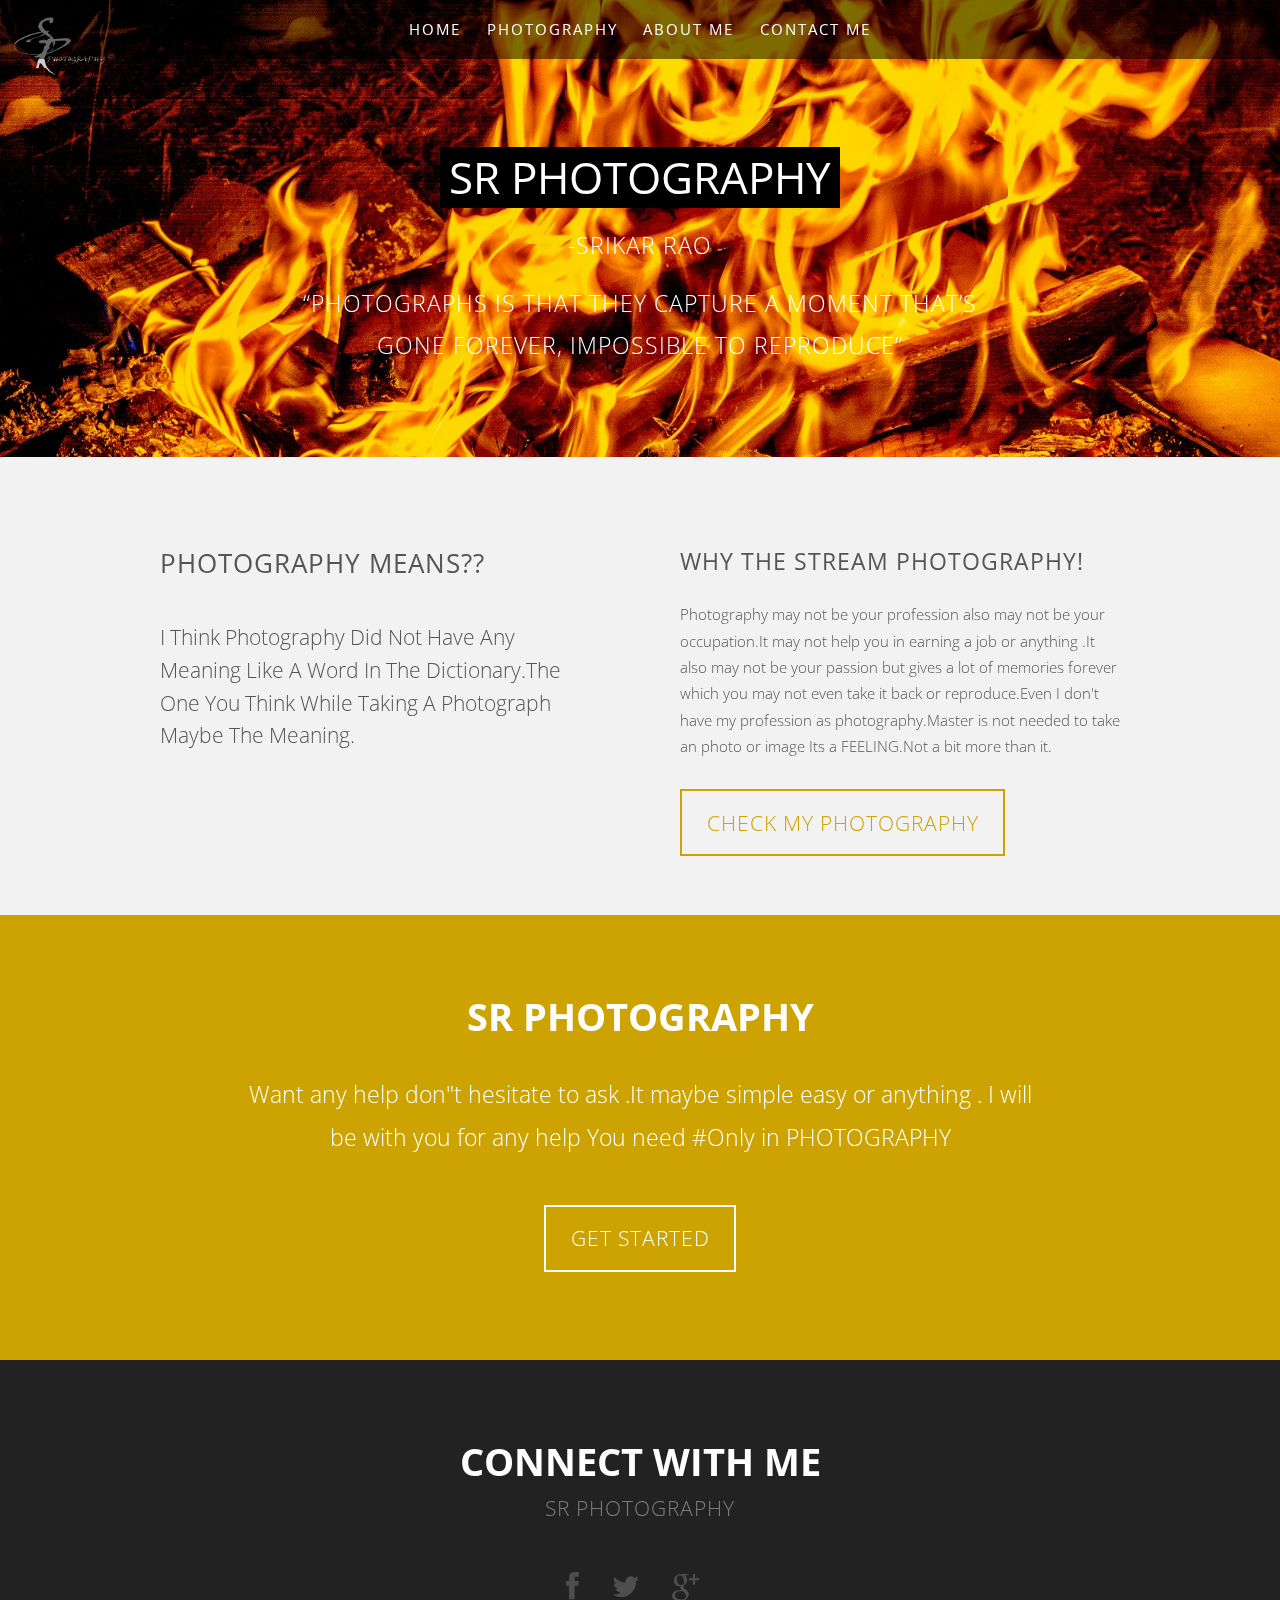
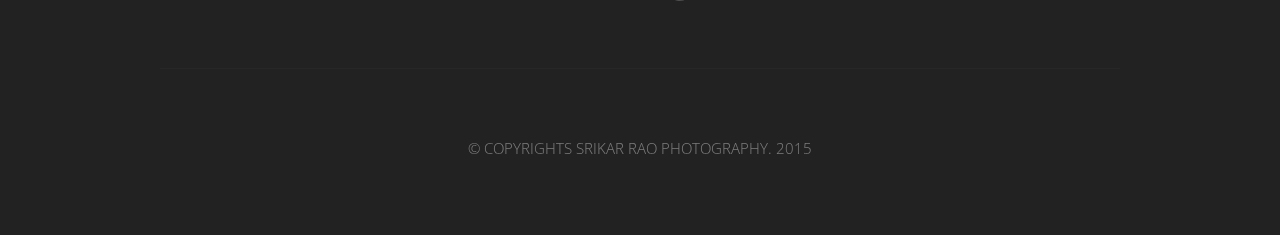
<file: index.html>
<!DOCTYPE HTML>

	<head>
		<title>SR Photography :: Home </title>
		<link rel="shortcut icon" href="favicon.png" type="image/png" />
		<meta http-equiv="content-type" content="text/html; charset=utf-8" />
		<script src="js/jquery.min.js"></script>
		<script src="js/jquery.dropotron.min.js"></script>
		<script src="js/skel.min.js"></script>
		<script src="js/skel-layers.min.js"></script>
		<script src="js/init.js"></script>
		<noscript>
			<link rel="stylesheet" href="css/skel.css" />
			<link rel="stylesheet" href="css/style.css" />
		</noscript>
	</head>
	<body class="homepage">

		<!-- Header Wrapper -->
			<div class="wrapper style1">
			
			<!-- Header -->
				<div id="header">
					<div class="container">
							
						<!-- Logo -->
							<h1><a href="index.html" id="logo">SR Photography</a></h1>
						
						<!-- Nav -->
							<nav id="nav">
								<ul>
									<li class="active"><a href="index.html">Home</a></li>
									<li>
										<a href="">Photography</a>
										<ul>
											<li><a href="gallery/live/live.html">Live Photography</a></li>
											<li><a href="gallery/street/street.html">Street Photography</a></li>
											<li><a href="gallery/fashion/fashion.html">Fashion Photography</a></li>
											<li><a href="gallery/event/event.html">Event Photography</a></li>
										</ul>
									</li>
									<li><a href="about us.html">About Me</a></li>
									<li><a href="contact/contact us.html">Contact Me</a></li>
								</ul>
							</nav>
	
					</div>
				</div>
				
			<!-- Banner -->
				<div id="banner">
					<section class="container">
						<h2>SR Photography</h2>
						<span>-Srikar Rao</span>
						<p> “Photographs is that they capture a moment that’s gone forever, impossible to reproduce” </p>
					</section>
				</div>

			</div>
		
		<!-- Section One -->
			<div class="wrapper style2">
				<section class="container">
					<div class="row double">
						<div class="6u">
							<header class="major">
								<h2>Photography Means??</h2>
								<span class="byline">I think photography did not have any meaning like a word in the dictionary.The one you think while taking a photograph maybe the meaning.</span>
							</header>
						</div>
						<div class="6u">
							<h3>Why the stream Photography!</h3>
							<p>Photography may not be your profession also may not be your occupation.It may not help you in earning a job or anything .It also may not be your passion but gives a lot of memories forever which you may not even take it back or reproduce.Even I don't have my profession as photography.Master is not needed to take an photo or image Its a FEELING.Not a bit more than it. </p>
							<a href="index.html" class="button">Check my Photography</a>
						</div>
					</div>
				</section>
			</div>

		<!-- Section Two -->
			<div class="wrapper style3">
				<section class="container">
					<header class="major">
						<h2>SR Photography</h2>
					</header>
					<p>Want any help don"t hesitate to ask .It maybe simple easy or anything . I will be with you for any help You need #Only in PHOTOGRAPHY  </p>
					<a href="contact/contact us.html" class="button alt">Get started</a>
				</section>
			</div>

		

	<!-- Footer -->
		<div id="footer">
			<section class="container">
				<header class="major">
					<h2>Connect with me</h2>
					<span class="byline">SR Photography</span>
				</header>
				<ul class="icons">
					<li class="active"><a href="https://www.facebook.com/SrikarRaoPhotography?fref=ts" class="fa fa-facebook"><span>Facebook</span></a></li>
					<li><a href="#" class="fa fa-twitter"><span>Twitter</span></a></li>
					<li><a href="#" class="fa fa-google-plus"><span>Google+</span></a></li>
				</ul>
				<hr />
			</section>
			
			<!-- Copyright -->
				<div id="copyright">
					<span class="copyright">&copy; copyrights <a href="index.html">Srikar Rao Photography</a>. 2015</span>
				</div>			
		</div>

	</body>
</html>
</file>
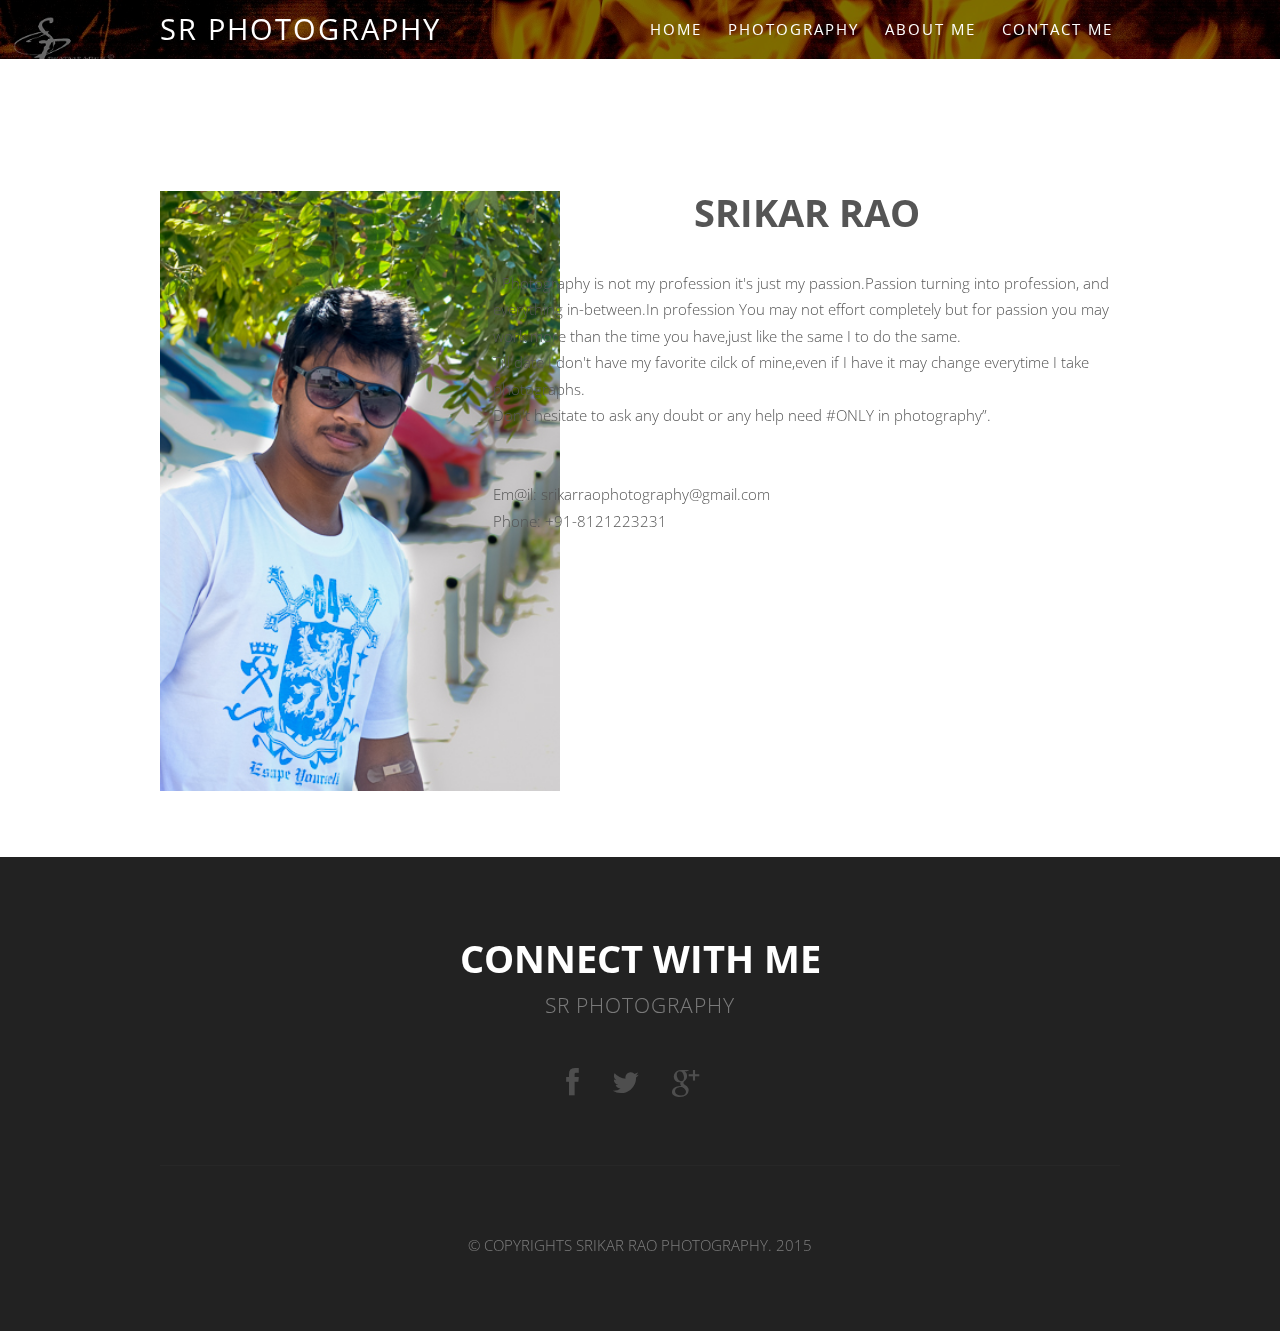
<file: about us.html>
<!DOCTYPE HTML>
<html>
	<head>
		<title>SR Photography :: About Me</title>
		<link rel="shortcut icon" href="favicon.png" type="image/png" />
		<meta http-equiv="content-type" content="text/html; charset=utf-8" />
		<meta name="description" content="" />
		<meta name="keywords" content="" />
		<script src="js/jquery.min.js"></script>
		<script src="js/jquery.dropotron.min.js"></script>
		<script src="js/skel.min.js"></script>
		<script src="js/skel-layers.min.js"></script>
		<script src="js/init.js"></script>
		<noscript>
			<link rel="stylesheet" href="css/skel.css" />
			<link rel="stylesheet" href="css/style.css" />
		</noscript>
	</head>
	<body>

		<!-- Header Wrapper -->
			<div class="wrapper style1">
			
				<!-- Header -->
					<div id="header">
						<div class="container">
								
							<!-- Logo -->
								<h1><a href="#" id="logo">SR Photography</a></h1>
							
							<!-- Nav -->
								<nav id="nav">
							        <ul>
									<li class="active"><a href="index.html">Home</a></li>
									<li>
										<a href="">Photography</a>
										<ul>
											<li><a href="gallery/live/live.html">Live Photography</a></li>
											<li><a href="gallery/street/street.html">Street Photography</a></li>
											<li><a href="gallery/fashion/fashion.html">Fashion Photography</a></li>
											<li><a href="gallery/event/event.htm">Event Photography</a></li>
										</ul>
									</li>
									<li><a href="about us.html">About Me</a></li>
									<li><a href="contact/contact us.html">Contact Me</a></li>
								</ul>
							</nav>
						</div>
					</div>
			</div>
		
		<!-- Main -->
			<div id="main" class="wrapper style4">
				<div class="container">
					<div class="row">

						<!-- Sidebar -->
						<div id="sidebar" class="4u">
							<section>
								<header class="major">
								</header>									
								<img src="srikar.jpg" alt="Smiley face" height="600" width="400">
							</section>
						</div>

						<!-- Content -->
						<div id="content" class="8u skel-cell-important">
							<section>
								<header class="major">
								    <h2><br></h2>
							        <h2><br></h2>
									<h2>Srikar Rao</h2>
									
								</header>
								<p>“ Photography is not my profession it's just my passion.Passion turning into profession, and everything in-between.In profession You may not effort completely but for passion you may work more than the time you have,just like the same I to do the same.<br>Till date I don't have  my favorite cilck of mine,even if I have it may change everytime I take photographs.<br>Don't hesitate to ask any doubt or any help need #ONLY in photography”.<br><br><br>  Em@il: srikarraophotography@gmail.com<br>Phone: +91-8121223231</p>
							</section>
						</div>
					</div>
				</div>
			</div>

	<!-- Footer -->
		<div id="footer">
			<section class="container">
				<header class="major">
					<h2>Connect with me</h2>
					<span class="byline">SR Photography</span>
				</header>
				<ul class="icons">
					<li class="active"><a href="https://www.facebook.com/SrikarRaoPhotography?fref=ts" class="fa fa-facebook"><span>Facebook</span></a></li>
					<li><a href="#" class="fa fa-twitter"><span>Twitter</span></a></li>
					<li><a href="#" class="fa fa-google-plus"><span>Google+</span></a></li>
				</ul>
				<hr />
			</section>
			
			<!-- Copyright -->
				<div id="copyright">
					<span class="copyright">&copy; copyrights <a href="index.html">Srikar Rao Photography</a>. 2015</span>
				</div>			
		</div>

	</body>
</html>
</file>
<file: css/skel.css>
html,body,div,span,applet,object,iframe,h1,h2,h3,h4,h5,h6,p,blockquote,pre,a,abbr,acronym,address,big,cite,code,del,dfn,em,img,ins,kbd,q,s,samp,small,strike,strong,sub,sup,tt,var,b,u,i,center,dl,dt,dd,ol,ul,li,fieldset,form,label,legend,table,caption,tbody,tfoot,thead,tr,th,td,article,aside,canvas,details,embed,figure,figcaption,footer,header,hgroup,menu,nav,output,ruby,section,summary,time,mark,audio,video{margin:0;padding:0;border:0;font-size:100%;font:inherit;vertical-align:baseline;}article,aside,details,figcaption,figure,footer,header,hgroup,menu,nav,section{display:block;}body{line-height:1;}ol,ul{list-style:none;}blockquote,q{quotes:none;}blockquote:before,blockquote:after,q:before,q:after{content:'';content:none;}table{border-collapse:collapse;border-spacing:0;}body{-webkit-text-size-adjust:none}

/* Box Model */

	*, *:before, *:after {
		-moz-box-sizing: border-box;
		-webkit-box-sizing: border-box;
		box-sizing: border-box;
	}

/* Container */

	body {
		/* min-width: (containers) */
		min-width: 1200px;
	}

	.container {
		margin-left: auto;
		margin-right: auto;
		
		/* width: (containers) */
		width: 1200px;
	}

	/* Modifiers */
	
		.container.small {
			/* width: (containers) * 0.75; */
			width: 900px;
		}

		.container.big {
			width: 100%;

			/* max-width: (containers) * 1.25; */
			max-width: 1500px;

			/* min-width: (containers); */
			min-width: 1200px;
		}

/* Grid */

	.\31 2u { width: 100% }
	.\31 1u { width: 91.6666666667% }
	.\31 0u { width: 83.3333333333% }
	.\39 u { width: 75% }
	.\38 u { width: 66.6666666667% }
	.\37 u { width: 58.3333333333% }
	.\36 u { width: 50% }
	.\35 u { width: 41.6666666667% }
	.\34 u { width: 33.3333333333% }
	.\33 u { width: 25% }
	.\32 u { width: 16.6666666667% }
	.\31 u { width: 8.3333333333% }
	.\-11u { margin-left: 91.6666666667% }
	.\-10u { margin-left: 83.3333333333% }
	.\-9u { margin-left: 75% }
	.\-8u { margin-left: 66.6666666667% }
	.\-7u { margin-left: 58.3333333333% }
	.\-6u { margin-left: 50% }
	.\-5u { margin-left: 41.6666666667% }
	.\-4u { margin-left: 33.3333333333% }
	.\-3u { margin-left: 25% }
	.\-2u { margin-left: 16.6666666667% }
	.\-1u { margin-left: 8.3333333333% }

	/* Rows */

		.row > * {
			float: left;
		}

		.row:after {
			content: '';
			display: block;
			clear: both;
			height: 0;
		}

		.row:first-child > * {
			padding-top: 0 !important;
		}

		/* Normal */

			.row > * {
				/* padding-left: (gutters) */
				padding-left: 40px;
			}

			.row + .row > * {
				/* padding: (gutters) 0 0 (gutters) */
				padding: 40px 0 0 40px;
			}

			.row {
				/* margin-left: -(gutters) */
				margin-left: -40px;
			}

		/* Flush */

			.row.flush > * {
				padding-left: 0;
			}

			.row + .row.flush > * {
				padding: 0;
			}

			.row.flush {
				margin-left: 0;
			}

		/* Quarter */

			.row.quarter > * {
				/* padding-left: (gutters * 0.25) */
				padding-left: 10px;
			}

			.row + .row.quarter > * {
				/* padding: (gutters * 0.25) 0 0 (gutters * 0.25) */
				padding: 10px 0 0 10px;
			}

			.row.quarter {
				/* margin-left: -(gutters * 0.25) */
				margin-left: -10px;
			}

		/* Half */

			.row.half > * {
				/* padding-left: (gutters * 0.5) */
				padding-left: 20px;
			}

			.row + .row.half > * {
				/* padding: (gutters * 0.5) 0 0 (gutters * 0.5) */
				padding: 20px 0 0 20px;
			}

			.row.half {
				/* margin-left: -(gutters * 0.5) */
				margin-left: -20px;
			}

		/* One and (a) Half */

			.row.oneandhalf > * {
				/* padding-left: (gutters * 1.5) */
				padding-left: 60px;
			}

			.row + .row.oneandhalf > * {
				/* padding: (gutters * 1.5) 0 0 (gutters * 1.5) */
				padding: 60px 0 0 60px;
			}

			.row.oneandhalf {
				/* margin-left: -(gutters * 1.5) */
				margin-left: -60px;
			}

		/* Double */

			.row.double > * {
				/* padding-left: (gutters * 2) */
				padding-left: 80px;
			}

			.row + .row.double > * {
				/* padding: (gutters * 2) 0 0 (gutters * 2) */
				padding: 80px 0 0 80px;
			}

			.row.double {
				/* margin-left: -(gutters * 2) */
				margin-left: -80px;
			}
</file>
<file: css/style.css>
@import url("font-awesome.min.css");
@import url("http://fonts.googleapis.com/css?family=Open+Sans:300,400,600,700,800");

/* Basic */

	body {
		background: #222222;
	}

		body.loading * {
			-moz-transition: none !important;
			-webkit-transition: none !important;
			-o-transition: none !important;
			-ms-transition: none !important;
			transition: none !important;
			-moz-animation: none !important;
			-webkit-animation: none !important;
			-o-animation: none !important;
			-ms-animation: none !important;
			animation: none !important;
		}

	body, input, select, textarea {
		color: #555555;
		font-family: 'Open Sans', sans-serif;
		font-size: 12pt;
		font-weight: 300;
		line-height: 1.65em;
	}

	a {
		color: #CCA300;
		text-decoration: underline;
	}

	strong, b {
		font-weight: 700;
	}

	em, i {
		font-style: italic;
	}

	p, ul, ol, dl, table, blockquote {
		margin: 0 0 2em 0;
	}

	p {
		line-height: 1.8em;
	}

		

	h1, h2, h3, h4, h5, h6 {
		color: inherit;
		font-weight: 700;
	}

		h1 a, h2 a, h3 a, h4 a, h5 a, h6 a {
			color: inherit;
			text-decoration: none;
		}

	h2 {
		font-size: 1.5em;
	}

	h3 {
		font-size: 1.25em;
	}

	sub {
		font-size: 0.8em;
		position: relative;
		top: 0.5em;
	}

	sup {
		font-size: 0.8em;
		position: relative;
		top: -0.5em;
	}

	hr {
		border-top: solid 1px #CCA300;
		border: 0;
		margin-bottom: 1.5em;
	}

	blockquote {
		border-left: solid 0.5em #CCA300;
		font-style: italic;
		padding: 1em 0 1em 2em;
	}


	header.major {
		padding-bottom: 3em;
		text-align: center;
		text-transform: uppercase;
	}

		header.major h2 {
			font-size: 2.6em;
			font-weight: 700;
		}

		header.major .byline {
			display: block;
			padding-top: 1em;
			letter-spacing: 1px;
			font-size: 1.4em;
		}

	footer > :last-child {
		margin-bottom: 0;
	}

	footer.major {
		padding-top: 3em;
	}


	::-webkit-input-placeholder {
		color: inherit;
		opacity: 0.5;
		position: relative;
		top: 3px;
	}

	:-moz-placeholder {
		color: inherit;
		opacity: 0.5;
	}

	::-moz-placeholder {
		color: inherit;
		opacity: 0.5;
	}

	:-ms-input-placeholder {
		color: inherit;
		opacity: 0.5;
	}

	


/* Icon */

	.icon {
		position: relative;
	}

		.icon:before {
			content: "";
			-moz-osx-font-smoothing: grayscale;
			-webkit-font-smoothing: antialiased;
			font-family: FontAwesome;
			font-style: normal;
			font-weight: normal;
			text-transform: none !important;
		}

		.icon > .label {
			display: none;
		}

/* Lists */


	ul.icons {
		cursor: default;
		padding-bottom: 2em;
	}

		ul.icons li {
			display: inline-block;
			line-height: 1em;
			padding: 0.5em 1em;
		}

			ul.icons li:first-child {
				padding-left: 0;
			}

			ul.icons li span {
				display: none;
			}

			ul.icons li a {
				text-decoration: none;
				font-size: 2em;
				color: inherit;
				opacity: 0.2;
				-moz-transition: all 0.35s ease-in-out;
				-webkit-transition: all 0.35s ease-in-out;
				-o-transition: all 0.35s ease-in-out;
				-ms-transition: all 0.35s ease-in-out;
				transition: all 0.35s ease-in-out;
			}

			ul.icons li a:hover {
				color: inherit;
				opacity: 1;
			}



	

/* Tables */

	table {
		width: 100%;
	}

	

/* Button */

	input[type="submit"],
	input[type="reset"],
	input[type="button"],
	.button {
		-moz-appearance: none;
		-webkit-appearance: none;
		-o-appearance: none;
		-ms-appearance: none;
		appearance: none;
		background: none;
		border-radius: none;
		border: 2px solid;
		border-color: #CCA300;
		color: #CCA300;
		cursor: pointer;
		display: inline-block;
		padding: 0.90em 1.2em;
		letter-spacing: 1px;
		text-align: center;
		text-decoration: none;
		text-transform: uppercase;
		font-size: 1.4em;
		-moz-transition: all 0.35s ease-in-out;
		-webkit-transition: all 0.35s ease-in-out;
		-o-transition: all 0.35s ease-in-out;
		-ms-transition: all 0.35s ease-in-out;
		transition: all 0.35s ease-in-out;
	}

		input[type="submit"]:hover,
		input[type="reset"]:hover,
		input[type="button"]:hover,
		.button:hover {
			background: #CCA300;
			color: white;
		}

		input[type="submit"].alt,
		input[type="reset"].alt,
		input[type="button"].alt,
		.button.alt {
			border-color: inherit;
			color: inherit;
		}

			input[type="submit"].alt:hover,
			input[type="reset"].alt:hover,
			input[type="button"].alt:hover,
			.button.alt:hover {
				background: white;
				color: #CCA300;
			}

		
		

/* Wrapper */

	.wrapper {
		padding: 6em 0em 4em 0em;
	}

		.wrapper.style1 {
			padding: 0em;
			background: #222222 url(../images/banner.jpg) no-repeat;
			background-size: cover;
		}

		.wrapper.style2 {
			background: #f2f2f2;
		}

			.wrapper.style2 .major {
				text-align: left !important;
			}

				.wrapper.style2 .major h2 {
					display: block;
					margin-bottom: 0.70em;
					letter-spacing: 1px;
					line-height: 1.4em;
					text-transform: uppercase;
					font-size: 1.8em;
					font-weight: 400;
				}

				.wrapper.style2 .major .byline {
					letter-spacing: normal;
					line-height: 1.6em;
					text-transform: capitalize;
					font-size: 1.4em;
				}

			.wrapper.style2 h3 {
				display: block;
				margin-bottom: 1em;
				letter-spacing: 1px;
				line-height: 1.4em;
				text-transform: uppercase;
				font-size: 1.6em;
				font-weight: 400;
			}

		.wrapper.style3 {
			padding-bottom: 6em;
			background: #CCA300;
			text-align: center;
			color: white;
		}

			.wrapper.style3 .container {
				padding-left: 6em;
				padding-right: 6em;
			}

			.wrapper.style3 p {
				font-size: 1.6em;
			}

		.wrapper.style4 {
			background: white;
		}

		.wrapper.style5 {
			background: #CCA300;
			text-align: center;
			color: white;
		}

			.wrapper.style5 .image {
				display: block;
				width: 60%;
				margin: 0em auto 2em auto;
			}

				.wrapper.style5 .image img {
					border-radius: 50%;
					border: 10px solid;
					border-color: white;
				}

/* Header */

	#header {
		color: white;
		height: 4em;
		background: rgba(0, 0, 0, 0.5);
	}

		#header .container {
			position: relative;
		}

	.homepage #logo {
		display: none;
	}

	.homepage #nav {
		position: static;
		right: none;
		text-align: center;
	}

	#logo {
		line-height: 2em;
		letter-spacing: 2px;
		text-transform: uppercase;
		font-size: 2em;
		font-weight: 400;
	}

		#logo h1 {
			display: inline-block;
			margin: 0;
			padding: 0;
		}

		#logo a {
			color: inherit;
		}

	#nav {
		position: absolute;
		top: 0;
		right: 0;
	}

		#nav > ul {
			margin: 0;
		}

			#nav > ul > li {
				border-radius: 4px;
				display: inline-block;
				margin-left: 0.5em;
				padding: 0 0.5em;
			}

				#nav > ul > li a {
					color: inherit;
					line-height: 4em;
					letter-spacing: 2px;
					text-decoration: none;
					text-transform: uppercase;
					font-weight: 400;
					font-size: 1em;
				}

				#nav > ul > li:first-child {
					margin-left: 0;
				}

				#nav > ul > li.active a {
					color: white;
				}

				#nav > ul > li > ul {
					display: none;
				}

/* Dropotron */

	.dropotron {
		top: 2em;
		background: rgba(32, 32, 32, 0.75);
		border-radius: 4px;
		color: inherit;
		min-width: 12em;
		padding: 1em 0;
		color: white;
	}

		.dropotron > li {
			line-height: 2em;
			padding: 0 1em;
		}

			.dropotron > li > a {
				color: inherit;
				letter-spacing: 2px;
				text-decoration: none;
				text-transform: uppercase;
			}

			.dropotron > li.active > a, .dropotron > li:hover > a {
				color: inherit;
			}

		.dropotron.level-0 {
			border-radius: 0 0 4px 4px;
			font-size: 1em;
			margin-left: -0.5em;
		}

/* Banner */

	#banner {
		padding: 6em 0em 3em 0em;
		text-align: center;
		text-transform: uppercase;
		color: white;
	}

		#banner .container {
			padding: 0em 8em;
		}

		#banner h2 {
			display: inline-block;
			padding: 0.4em 0.2em;
			background: #000;
			font-size: 3em;
			font-weight: 400;
		}

		#banner span, #banner p {
			display: block;
			letter-spacing: 1px;
			text-transform: uppercase;
			font-size: 1.6em;
			font-weight: 300;
		}

		#banner span {
			padding: 1em 0em;
		}

/* Main */

	
/* Footer */

	#footer {
		padding: 6em 0 2em 0;
		text-align: center;
		color: white;
	}

		#footer hr {
			border-bottom: 1px solid;
			border-color: inherit;
			opacity: .05;
		}

		#footer .major h2 {
			color: inherit;
		}

		#footer .major .byline {
			color: inherit;
			opacity: .4;
		}

		#footer .copyright {
			margin-top: 3em;
			text-align: center;
		}

/* Copyright */

	#copyright {
		position: relative;
		text-transform: uppercase;
		text-align: center;
		padding: 3em 0em 3em 0em;
		color: inherit;
		opacity: .40;
	}

		#copyright a {
			text-decoration: none;
			color: inherit;
		}
</file>
